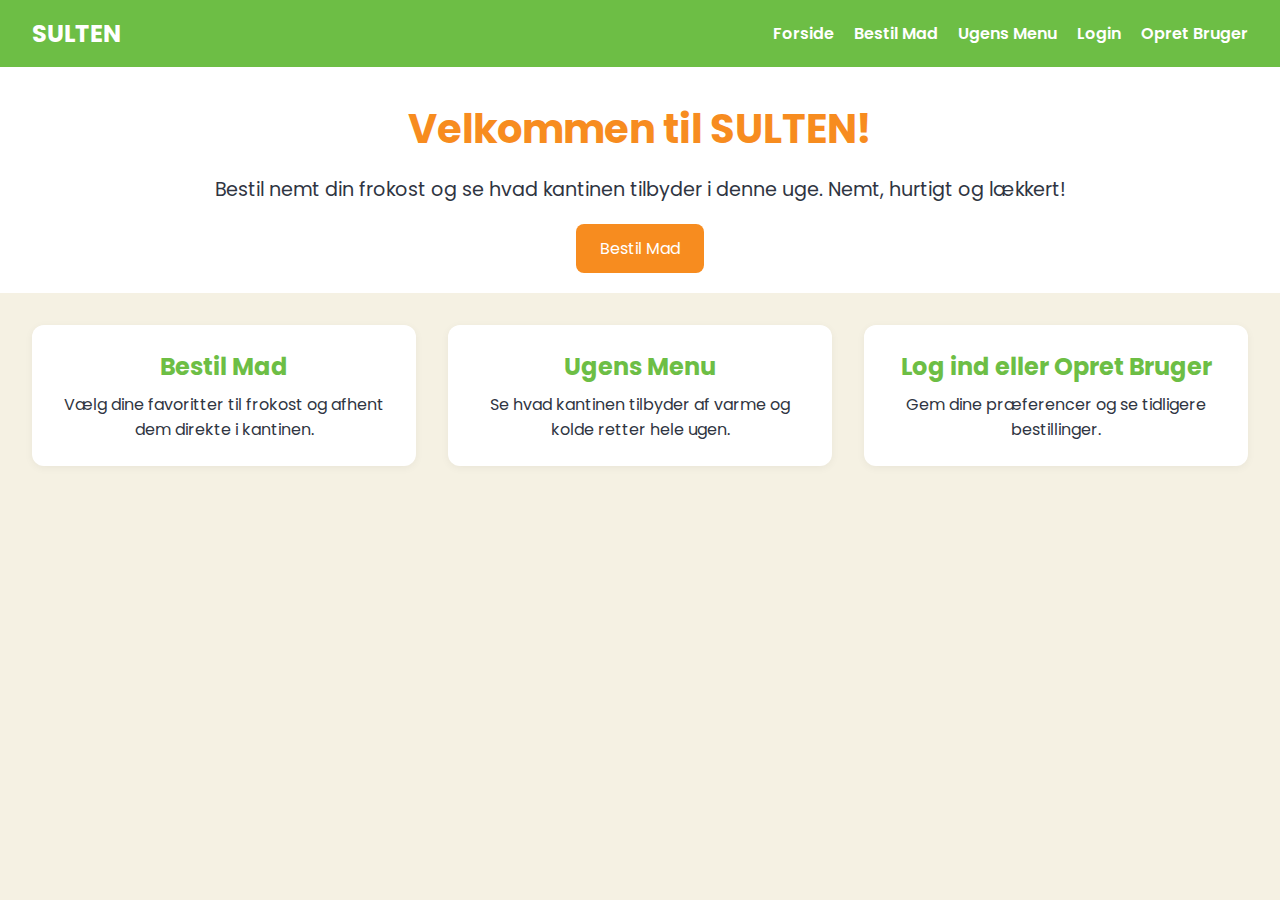
<file: index.html>
<!DOCTYPE html>
<html lang="da">
<head>
    <meta charset="UTF-8" />
    <meta name="viewport" content="width=device-width, initial-scale=1.0" />
    <title>SULTEN – Forside</title>
    <link href="https://fonts.googleapis.com/css2?family=Poppins:wght@400;600&display=swap" rel="stylesheet">
    <style>
        * {
            margin: 0;
            padding: 0;
            box-sizing: border-box;
            font-family: 'Poppins', sans-serif;
        }

        body {
            background-color: #F5F1E3;
            color: #2F3542;
        }

        header {
            background-color: #6DBE45;
            color: white;
            padding: 1rem 2rem;
            display: flex;
            justify-content: space-between;
            align-items: center;
        }

        nav a {
            margin-left: 1rem;
            text-decoration: none;
            color: white;
            font-weight: 600;
        }

        .hero {
            padding: 2rem;
            text-align: center;
            background-color: #fff;
        }

        .hero h1 {
            font-size: 2.5rem;
            color: #F78C1F;
            margin-bottom: 1rem;
        }

        .hero p {
            font-size: 1.2rem;
            margin-bottom: 2rem;
        }

        .btn {
            background-color: #F78C1F;
            color: white;
            padding: 0.8rem 1.5rem;
            border: none;
            border-radius: 8px;
            font-size: 1rem;
            cursor: pointer;
            text-decoration: none;
        }

        section.sections {
            display: grid;
            grid-template-columns: 1fr;
            gap: 2rem;
            padding: 2rem;
        }

        article.section-card {
            background-color: white;
            padding: 1.5rem;
            border-radius: 12px;
            box-shadow: 0 2px 8px rgba(0, 0, 0, 0.05);
            text-align: center;
        }

        article.section-card h2 {
            color: #6DBE45;
            margin-bottom: 0.5rem;
        }

        @media (min-width: 768px) {
            section.sections {
                grid-template-columns: repeat(3, 1fr);
            }
        }
    </style>
</head>
<body>
<header>
    <h2>SULTEN</h2>
    <nav>
        <a href="#">Forside</a>
        <a href="#">Bestil Mad</a>
        <a href="#">Ugens Menu</a>
        <a href="#">Login</a>
        <a href="#">Opret Bruger</a>
    </nav>
</header>

<section class="hero">
    <h1>Velkommen til SULTEN!</h1>
    <p>Bestil nemt din frokost og se hvad kantinen tilbyder i denne uge. Nemt, hurtigt og lækkert!</p>
    <a href="#" class="btn">Bestil Mad</a>
</section>

<section class="sections">
    <article class="section-card">
        <h2>Bestil Mad</h2>
        <p>Vælg dine favoritter til frokost og afhent dem direkte i kantinen.</p>
    </article>
    <article class="section-card">
        <h2>Ugens Menu</h2>
        <p>Se hvad kantinen tilbyder af varme og kolde retter hele ugen.</p>
    </article>
    <article class="section-card">
        <h2>Log ind eller Opret Bruger</h2>
        <p>Gem dine præferencer og se tidligere bestillinger.</p>
    </article>
</section>
</body>
</html>
</file>
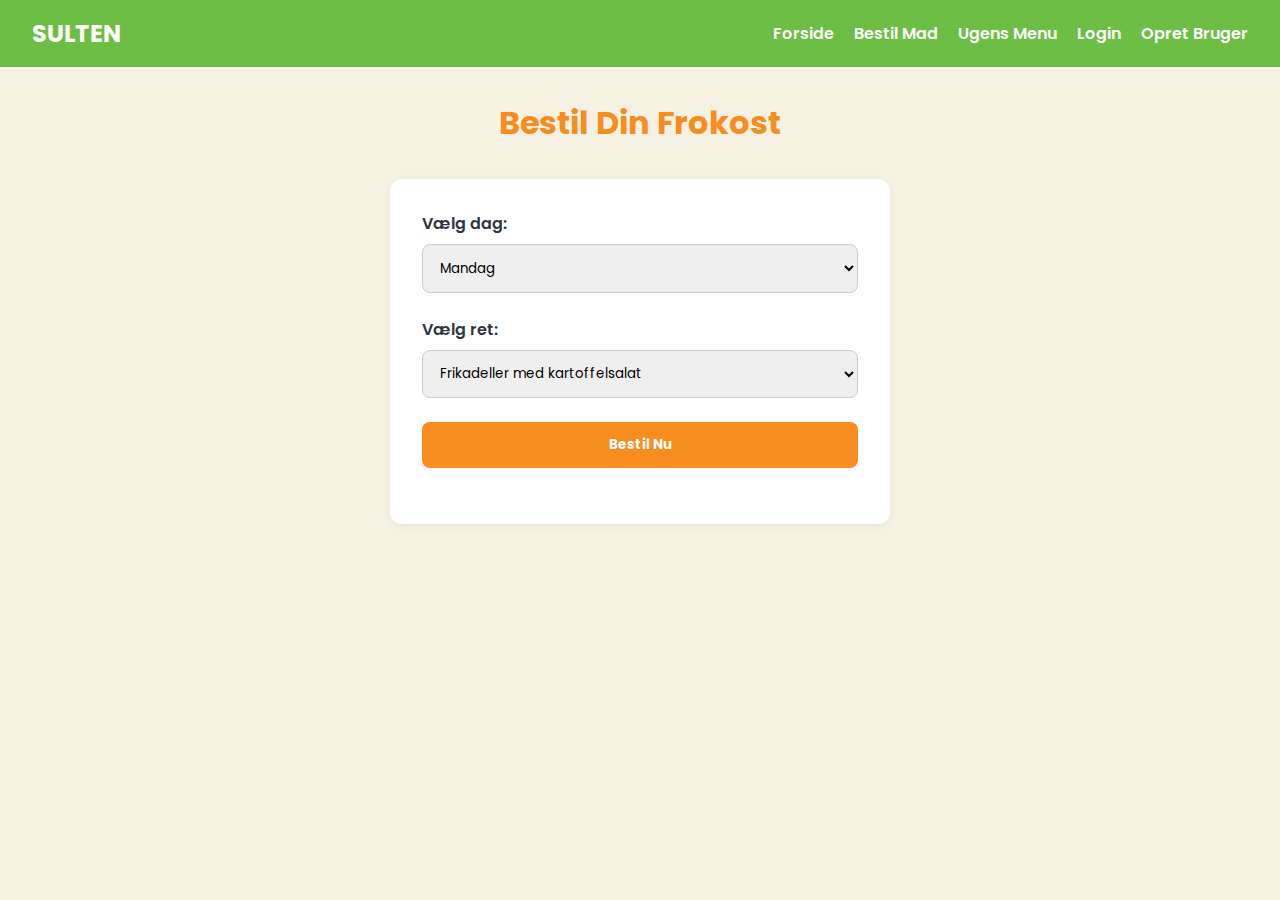
<file: bestil.html>
<!DOCTYPE html>
<html lang="da">
<head>
  <meta charset="UTF-8">
  <meta name="viewport" content="width=device-width, initial-scale=1.0">
  <title>Bestil Mad – SULTEN</title>
  <link href="https://fonts.googleapis.com/css2?family=Poppins:wght@400;600&display=swap" rel="stylesheet">
  <style>
    * {
      margin: 0;
      padding: 0;
      box-sizing: border-box;
      font-family: 'Poppins', sans-serif;
    }

    body {
      background-color: #F5F1E3;
      color: #2F3542;
    }

    header {
      background-color: #6DBE45;
      color: white;
      padding: 1rem 2rem;
      display: flex;
      justify-content: space-between;
      align-items: center;
    }

    nav a {
      margin-left: 1rem;
      text-decoration: none;
      color: white;
      font-weight: 600;
    }

    main {
      padding: 2rem;
    }

    h1 {
      text-align: center;
      color: #F78C1F;
      margin-bottom: 2rem;
    }

    form {
      background-color: white;
      max-width: 500px;
      margin: 0 auto;
      padding: 2rem;
      border-radius: 12px;
      box-shadow: 0 2px 8px rgba(0, 0, 0, 0.05);
    }

    label {
      display: block;
      margin-bottom: 0.5rem;
      font-weight: 600;
    }

    select, input[type="submit"] {
      width: 100%;
      padding: 0.8rem;
      margin-bottom: 1.5rem;
      border-radius: 8px;
      border: 1px solid #ccc;
    }

    input[type="submit"] {
      background-color: #F78C1F;
      color: white;
      border: none;
      font-weight: bold;
      cursor: pointer;
    }
  </style>
</head>
<body>
<header>
  <h2>SULTEN</h2>
  <nav>
    <a href="index.html">Forside</a>
    <a href="bestil.html">Bestil Mad</a>
    <a href="menu.html">Ugens Menu</a>
    <a href="login.html">Login</a>
    <a href="opret.html">Opret Bruger</a>
  </nav>
</header>

<main>
  <h1>Bestil Din Frokost</h1>
  <form action="#" method="post">
    <section>
      <label for="dag">Vælg dag:</label>
      <select id="dag" name="dag">
        <option>Mandag</option>
        <option>Tirsdag</option>
        <option>Onsdag</option>
        <option>Torsdag</option>
        <option>Fredag</option>
      </select>
    </section>

    <section>
      <label for="ret">Vælg ret:</label>
      <select id="ret" name="ret">
        <option>Frikadeller med kartoffelsalat</option>
        <option>Kyllingewraps</option>
        <option>Vegetarisk pastasalat</option>
        <option>Boller i karry</option>
        <option>Pizza-slice</option>
      </select>
    </section>

    <section>
      <input type="submit" value="Bestil Nu">
    </section>
  </form>
</main>
</body>
</html>
</file>
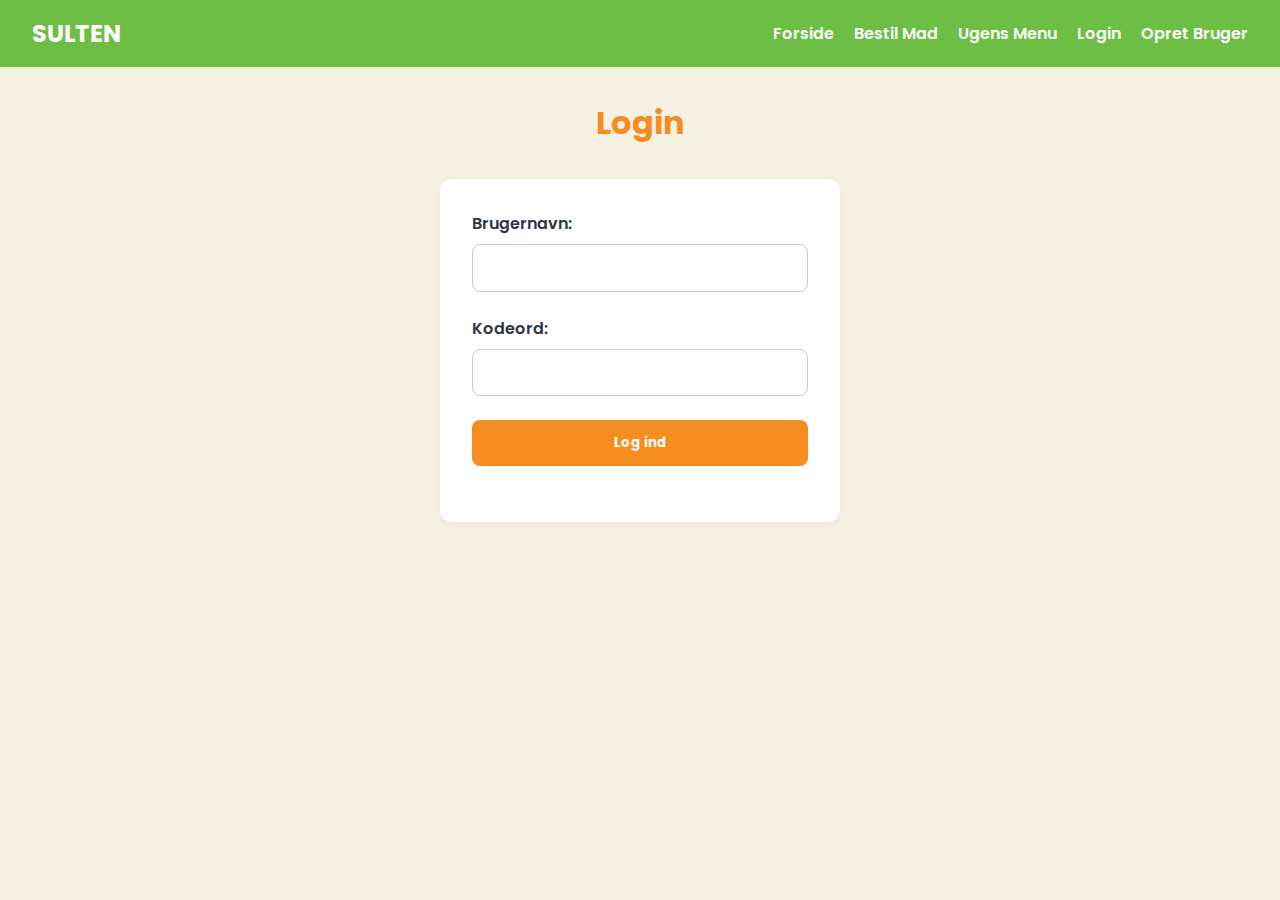
<file: login.html>
<!DOCTYPE html>
<html lang="da">
<head>
  <meta charset="UTF-8">
  <meta name="viewport" content="width=device-width, initial-scale=1.0">
  <title>Login – SULTEN</title>
  <link href="https://fonts.googleapis.com/css2?family=Poppins:wght@400;600&display=swap" rel="stylesheet">
  <style>
    * {
      margin: 0;
      padding: 0;
      box-sizing: border-box;
      font-family: 'Poppins', sans-serif;
    }

    body {
      background-color: #F5F1E3;
      color: #2F3542;
    }

    header {
      background-color: #6DBE45;
      color: white;
      padding: 1rem 2rem;
      display: flex;
      justify-content: space-between;
      align-items: center;
    }

    nav a {
      margin-left: 1rem;
      text-decoration: none;
      color: white;
      font-weight: 600;
    }

    main {
      padding: 2rem;
    }

    h1 {
      text-align: center;
      color: #F78C1F;
      margin-bottom: 2rem;
    }

    form {
      background-color: white;
      max-width: 400px;
      margin: 0 auto;
      padding: 2rem;
      border-radius: 12px;
      box-shadow: 0 2px 8px rgba(0, 0, 0, 0.05);
    }

    label {
      display: block;
      margin-bottom: 0.5rem;
      font-weight: 600;
    }

    input[type="text"],
    input[type="password"],
    input[type="submit"] {
      width: 100%;
      padding: 0.8rem;
      margin-bottom: 1.5rem;
      border-radius: 8px;
      border: 1px solid #ccc;
    }

    input[type="submit"] {
      background-color: #F78C1F;
      color: white;
      border: none;
      font-weight: bold;
      cursor: pointer;
    }
  </style>
</head>
<body>
<header>
  <h2>SULTEN</h2>
  <nav>
    <a href="index.html">Forside</a>
    <a href="bestil.html">Bestil Mad</a>
    <a href="menu.html">Ugens Menu</a>
    <a href="login.html">Login</a>
    <a href="opret.html">Opret Bruger</a>
  </nav>
</header>

<main>
  <h1>Login</h1>
  <form action="#" method="post">
    <section>
      <label for="brugernavn">Brugernavn:</label>
      <input type="text" id="brugernavn" name="brugernavn" required>
    </section>

    <section>
      <label for="kodeord">Kodeord:</label>
      <input type="password" id="kodeord" name="kodeord" required>
    </section>

    <section>
      <input type="submit" value="Log ind">
    </section>
  </form>
</main>
</body>
</html>
</file>
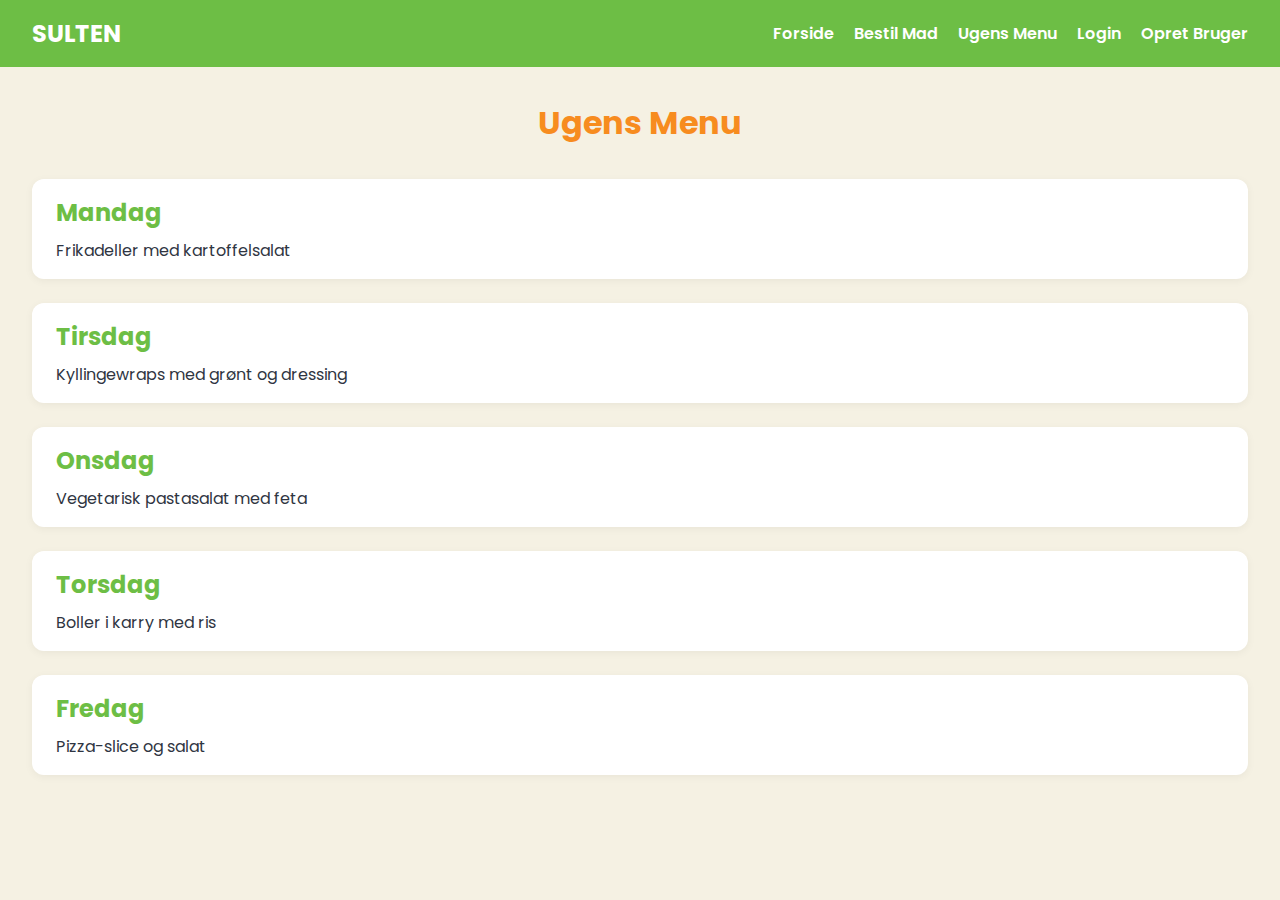
<file: menu.html>
<!DOCTYPE html>
<html lang="da">
<head>
  <meta charset="UTF-8">
  <meta name="viewport" content="width=device-width, initial-scale=1.0">
  <title>Ugens Menu – SULTEN</title>
  <link href="https://fonts.googleapis.com/css2?family=Poppins:wght@400;600&display=swap" rel="stylesheet">
  <style>
    * {
      margin: 0;
      padding: 0;
      box-sizing: border-box;
      font-family: 'Poppins', sans-serif;
    }

    body {
      background-color: #F5F1E3;
      color: #2F3542;
    }

    header {
      background-color: #6DBE45;
      color: white;
      padding: 1rem 2rem;
      display: flex;
      justify-content: space-between;
      align-items: center;
    }

    nav a {
      margin-left: 1rem;
      text-decoration: none;
      color: white;
      font-weight: 600;
    }

    main {
      padding: 2rem;
    }

    h1 {
      text-align: center;
      color: #F78C1F;
      margin-bottom: 2rem;
    }

    section.menu-dag {
      background-color: white;
      border-radius: 12px;
      padding: 1rem 1.5rem;
      margin-bottom: 1.5rem;
      box-shadow: 0 2px 8px rgba(0, 0, 0, 0.05);
    }

    section.menu-dag h2 {
      color: #6DBE45;
      margin-bottom: 0.5rem;
    }

    section.menu-dag p {
      font-size: 1rem;
    }
  </style>
</head>
<body>
<header>
  <h2>SULTEN</h2>
  <nav>
    <a href="index.html">Forside</a>
    <a href="bestil.html">Bestil Mad</a>
    <a href="menu.html">Ugens Menu</a>
    <a href="login.html">Login</a>
    <a href="opret.html">Opret Bruger</a>
  </nav>
</header>

<main>
  <h1>Ugens Menu</h1>

  <section class="menu-dag">
    <h2>Mandag</h2>
    <p>Frikadeller med kartoffelsalat</p>
  </section>

  <section class="menu-dag">
    <h2>Tirsdag</h2>
    <p>Kyllingewraps med grønt og dressing</p>
  </section>

  <section class="menu-dag">
    <h2>Onsdag</h2>
    <p>Vegetarisk pastasalat med feta</p>
  </section>

  <section class="menu-dag">
    <h2>Torsdag</h2>
    <p>Boller i karry med ris</p>
  </section>

  <section class="menu-dag">
    <h2>Fredag</h2>
    <p>Pizza-slice og salat</p>
  </section>
</main>
</body>
</html>
</file>
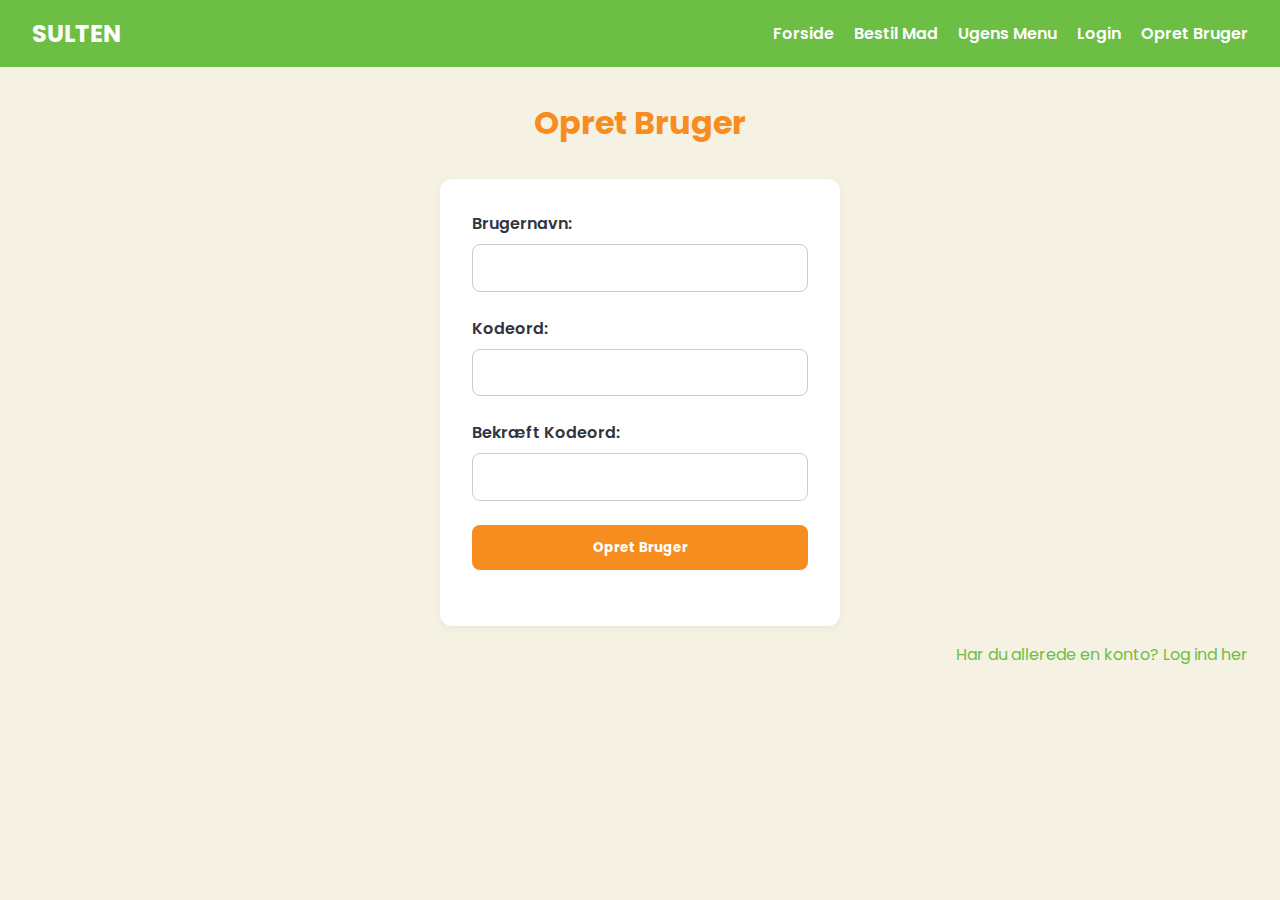
<file: opretbruger.html>
<!DOCTYPE html>
<html lang="da">
<head>
  <meta charset="UTF-8">
  <meta name="viewport" content="width=device-width, initial-scale=1.0">
  <title>Opret Bruger – SULTEN</title>
  <link href="https://fonts.googleapis.com/css2?family=Poppins:wght@400;600&display=swap" rel="stylesheet">
  <style>
    * {
      margin: 0;
      padding: 0;
      box-sizing: border-box;
      font-family: 'Poppins', sans-serif;
    }

    body {
      background-color: #F5F1E3;
      color: #2F3542;
    }

    header {
      background-color: #6DBE45;
      color: white;
      padding: 1rem 2rem;
      display: flex;
      justify-content: space-between;
      align-items: center;
    }

    nav a {
      margin-left: 1rem;
      text-decoration: none;
      color: white;
      font-weight: 600;
    }

    main {
      padding: 2rem;
    }

    h1 {
      text-align: center;
      color: #F78C1F;
      margin-bottom: 2rem;
    }

    form {
      background-color: white;
      max-width: 400px;
      margin: 0 auto;
      padding: 2rem;
      border-radius: 12px;
      box-shadow: 0 2px 8px rgba(0, 0, 0, 0.05);
    }

    label {
      display: block;
      margin-bottom: 0.5rem;
      font-weight: 600;
    }

    input[type="text"],
    input[type="password"],
    input[type="submit"] {
      width: 100%;
      padding: 0.8rem;
      margin-bottom: 1.5rem;
      border-radius: 8px;
      border: 1px solid #ccc;
    }

    input[type="submit"] {
      background-color: #F78C1F;
      color: white;
      border: none;
      font-weight: bold;
      cursor: pointer;
    }

    .nav-links {
      display: flex;
      justify-content: flex-end;
      margin-top: 1rem;
    }

    .nav-links a {
      text-decoration: none;
      color: #6DBE45;
    }
  </style>
</head>
<body>
<header>
  <h2>SULTEN</h2>
  <nav>
    <a href="index.html">Forside</a>
    <a href="bestil.html">Bestil Mad</a>
    <a href="menu.html">Ugens Menu</a>
    <a href="login.html">Login</a>
    <a href="opret.html">Opret Bruger</a>
  </nav>
</header>

<main>
  <h1>Opret Bruger</h1>
  <form action="#" method="post">
    <section>
      <label for="brugernavn">Brugernavn:</label>
      <input type="text" id="brugernavn" name="brugernavn" required>
    </section>

    <section>
      <label for="kodeord">Kodeord:</label>
      <input type="password" id="kodeord" name="kodeord" required>
    </section>

    <section>
      <label for="bekraeftelse_kodeord">Bekræft Kodeord:</label>
      <input type="password" id="bekraeftelse_kodeord" name="bekraeftelse_kodeord" required>
    </section>

    <section>
      <input type="submit" value="Opret Bruger">
    </section>
  </form>

  <div class="nav-links">
    <a href="login.html">Har du allerede en konto? Log ind her</a>
  </div>
</main>
</body>
</html>
</file>
